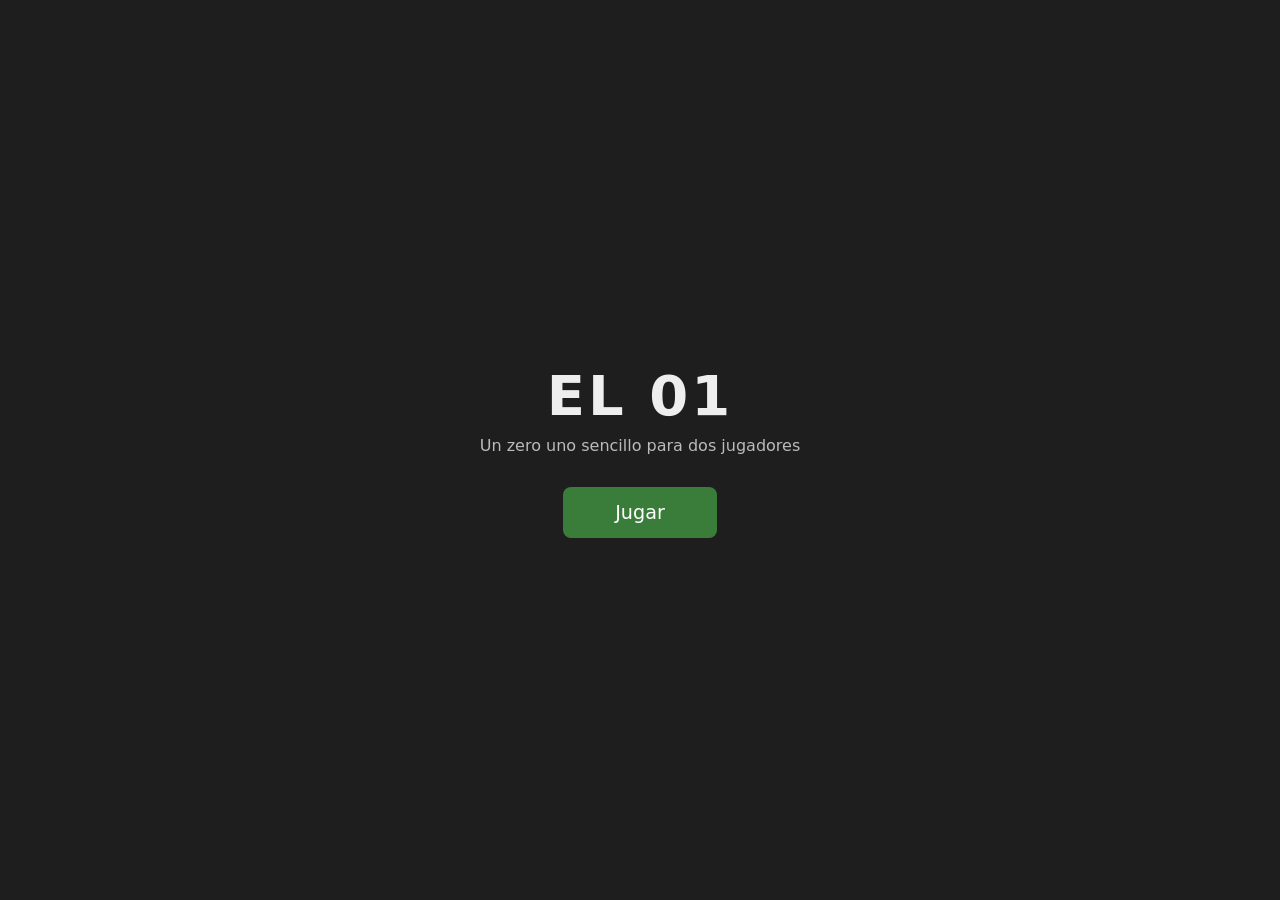
<file: index.html>
<!DOCTYPE html>
<html lang="es">
<head>
    <meta charset="UTF-8">
    <meta name="viewport" content="width=device-width, initial-scale=1.0">
    <title>El Juego — Menú</title>
    <link rel="stylesheet" href="style.css">
</head>
<body class="pagina-menu">
    <main class="menu">
        <h1>EL 01</h1>
        <p>Un zero uno sencillo para dos jugadores</p>
        <a href="juego.html" class="btn">Jugar</a>
    </main>
</body>
</html>
</file>
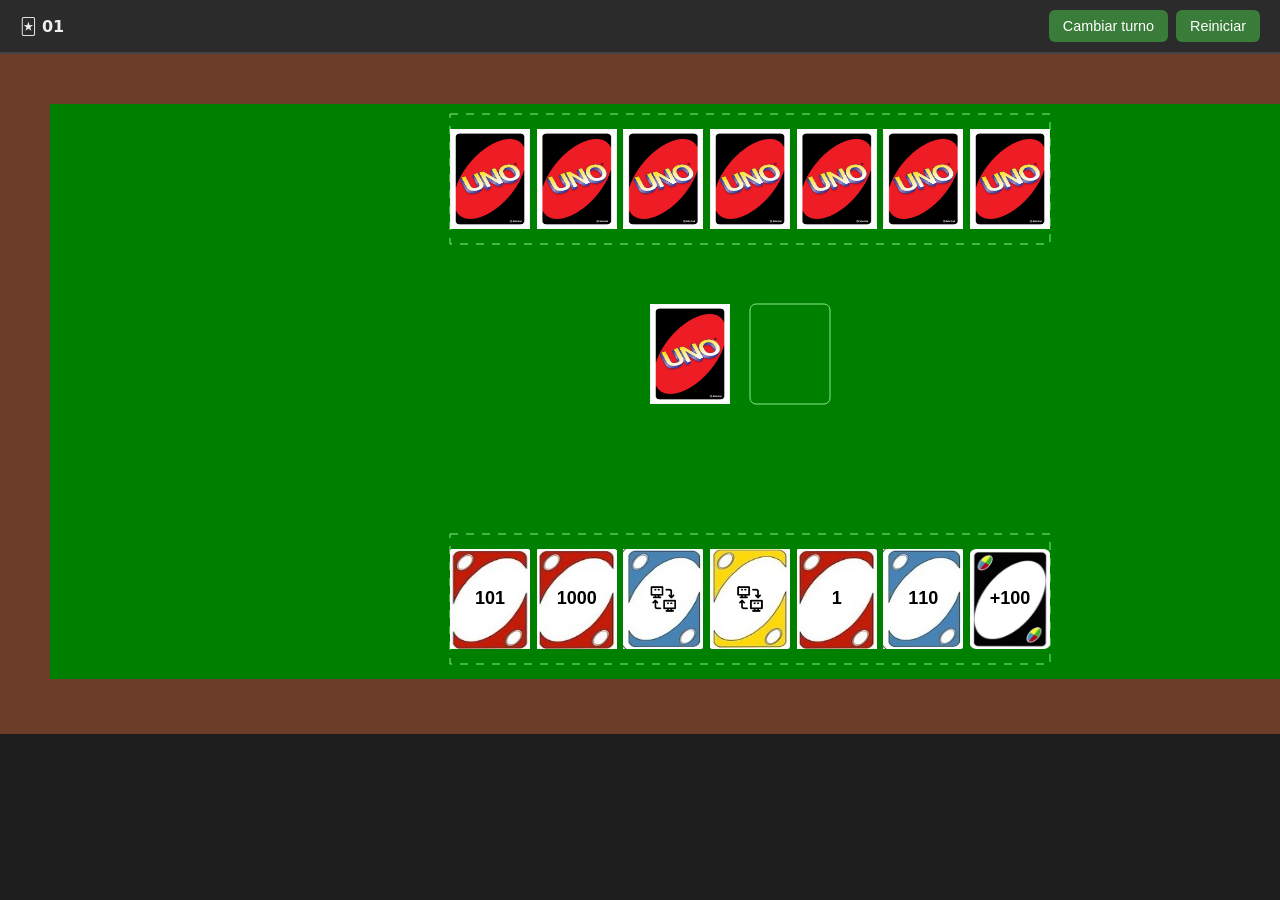
<file: juego.html>
<!DOCTYPE html>
<html lang="en">
<head>
    <meta charset="UTF-8">
    <meta name="viewport" content="width=device-width, initial-scale=1.0">
    <title>Joc del UNO</title>
    <link rel="stylesheet" href="style.css">
</head>
<body>
    <nav class="navbar">
    <div class="nav-marca">🃏 01</div>
    <div class="nav-acciones">
        <button id="btnTurno">Cambiar turno</button>
        <button id="btnReiniciar">Reiniciar</button>
        
    </div>
</nav>
    <canvas id="dibuix" width="1500" height="680"></canvas>
    <audio id="musica" src="./audio/Inspired.mp3" loop autoplay></audio>
    <script src="mesa.js"></script>
    
</body>
</html>
</file>
<file: style.css>
html, body {
    margin: 0;
    padding: 0;
    background: #1e1e1e;
    font-family: system-ui, sans-serif;
    color: #eee;
}

/* ---------- PÁGINA DEL MENÚ ---------- */
.pagina-menu {
    height: 100vh;
    display: flex;
    align-items: center;
    justify-content: center;
}

.menu {
    text-align: center;
}

.menu h1 {
    margin: 0 0 8px;
    font-size: 3.5rem;
    letter-spacing: 3px;
}

.menu p {
    margin: 0 0 32px;
    color: #bbb;
}

.btn {
    display: inline-block;
    padding: 14px 52px;
    font-size: 1.2rem;
    border-radius: 8px;
    background: #3a7d3a;
    color: white;
    text-decoration: none;
    transition: background 0.15s, transform 0.1s;
}

/* ---------- PÁGINA DEL JUEGO ---------- */
.navbar {
    display: flex;
    align-items: center;
    justify-content: space-between;
    padding: 10px 20px;
    background: #2b2b2b;
    border-bottom: 2px solid #444;
}

.nav-marca { font-weight: bold; }
.nav-acciones { display: flex; gap: 8px; align-items: center; }

.nav-acciones button,
.btn-salir {
    padding: 8px 14px;
    border: none;
    border-radius: 6px;
    background: #3a7d3a;
    color: white;
    font-size: 0.9rem;
    cursor: pointer;
    text-decoration: none;
}

.nav-acciones button:hover,
.btn-salir:hover { background: #4a9d4a; }

canvas {
    display: block;
    margin: 0 auto;
}
</file>
